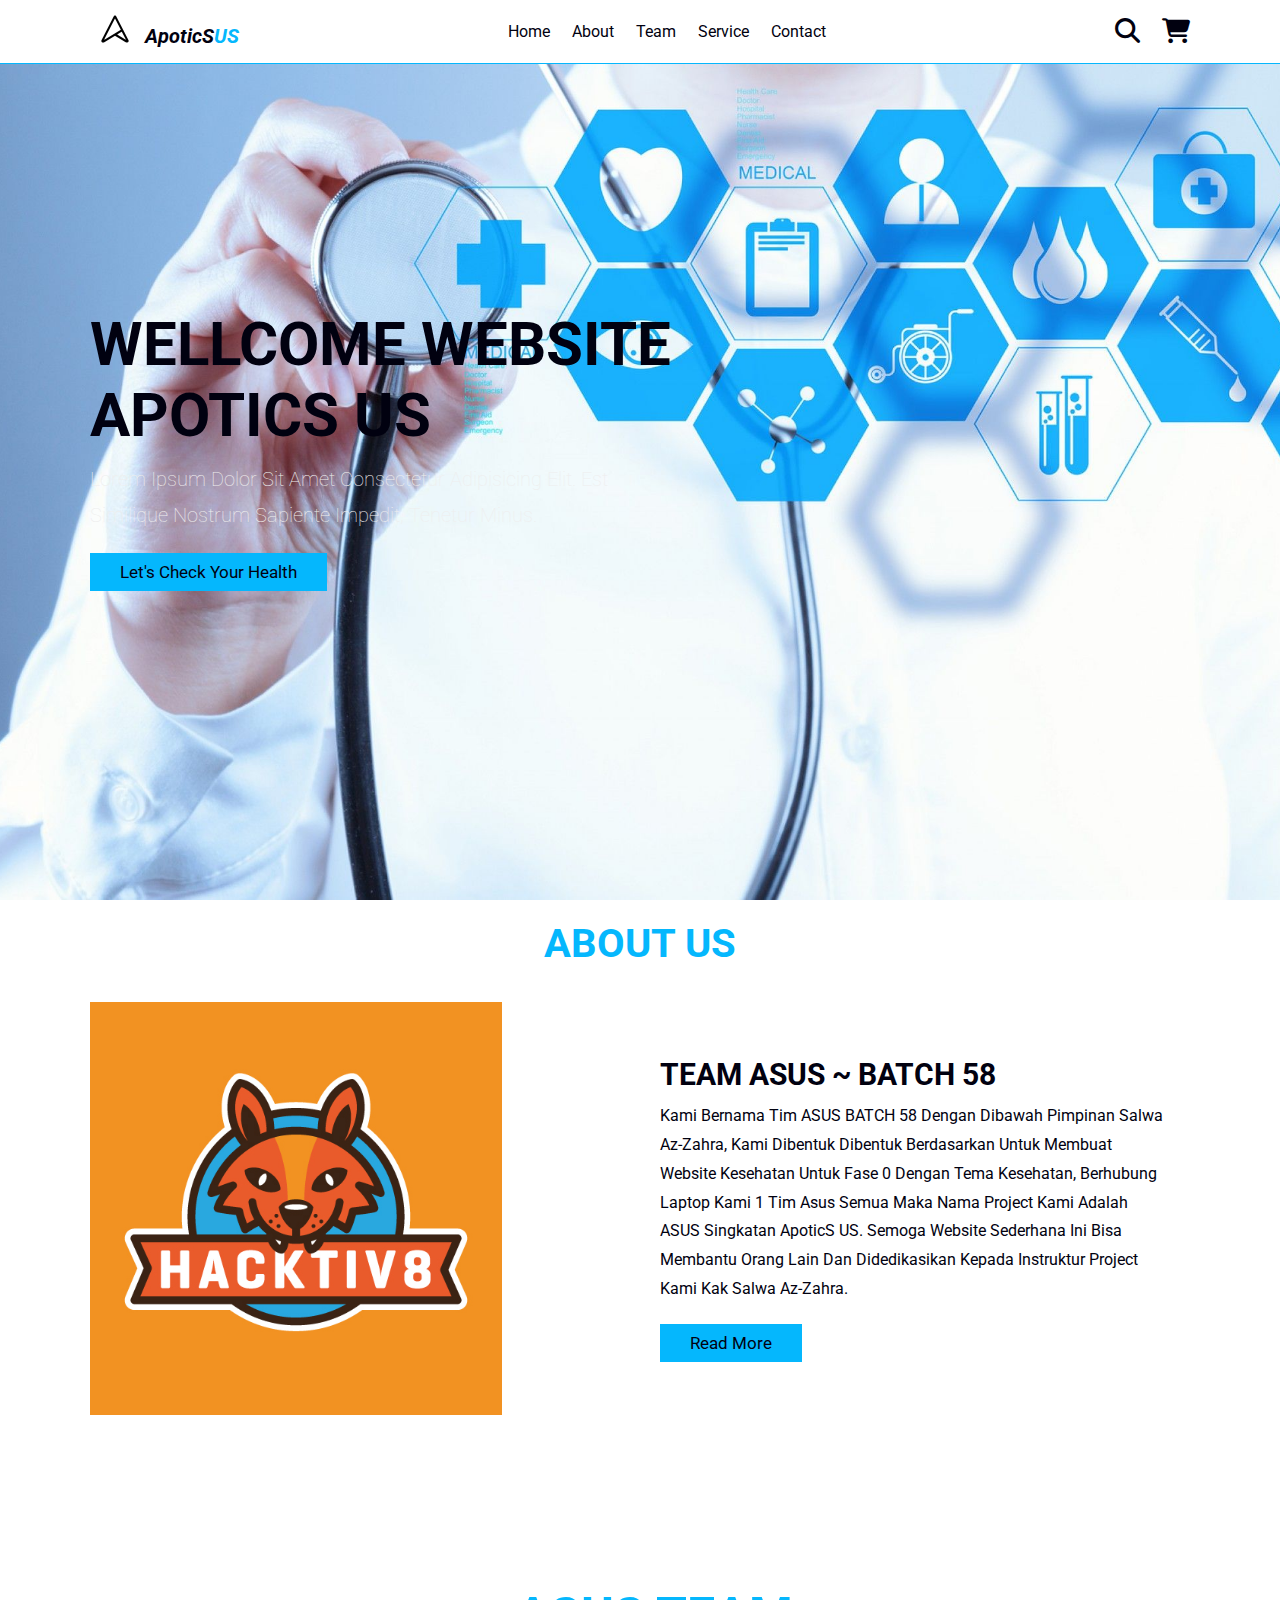
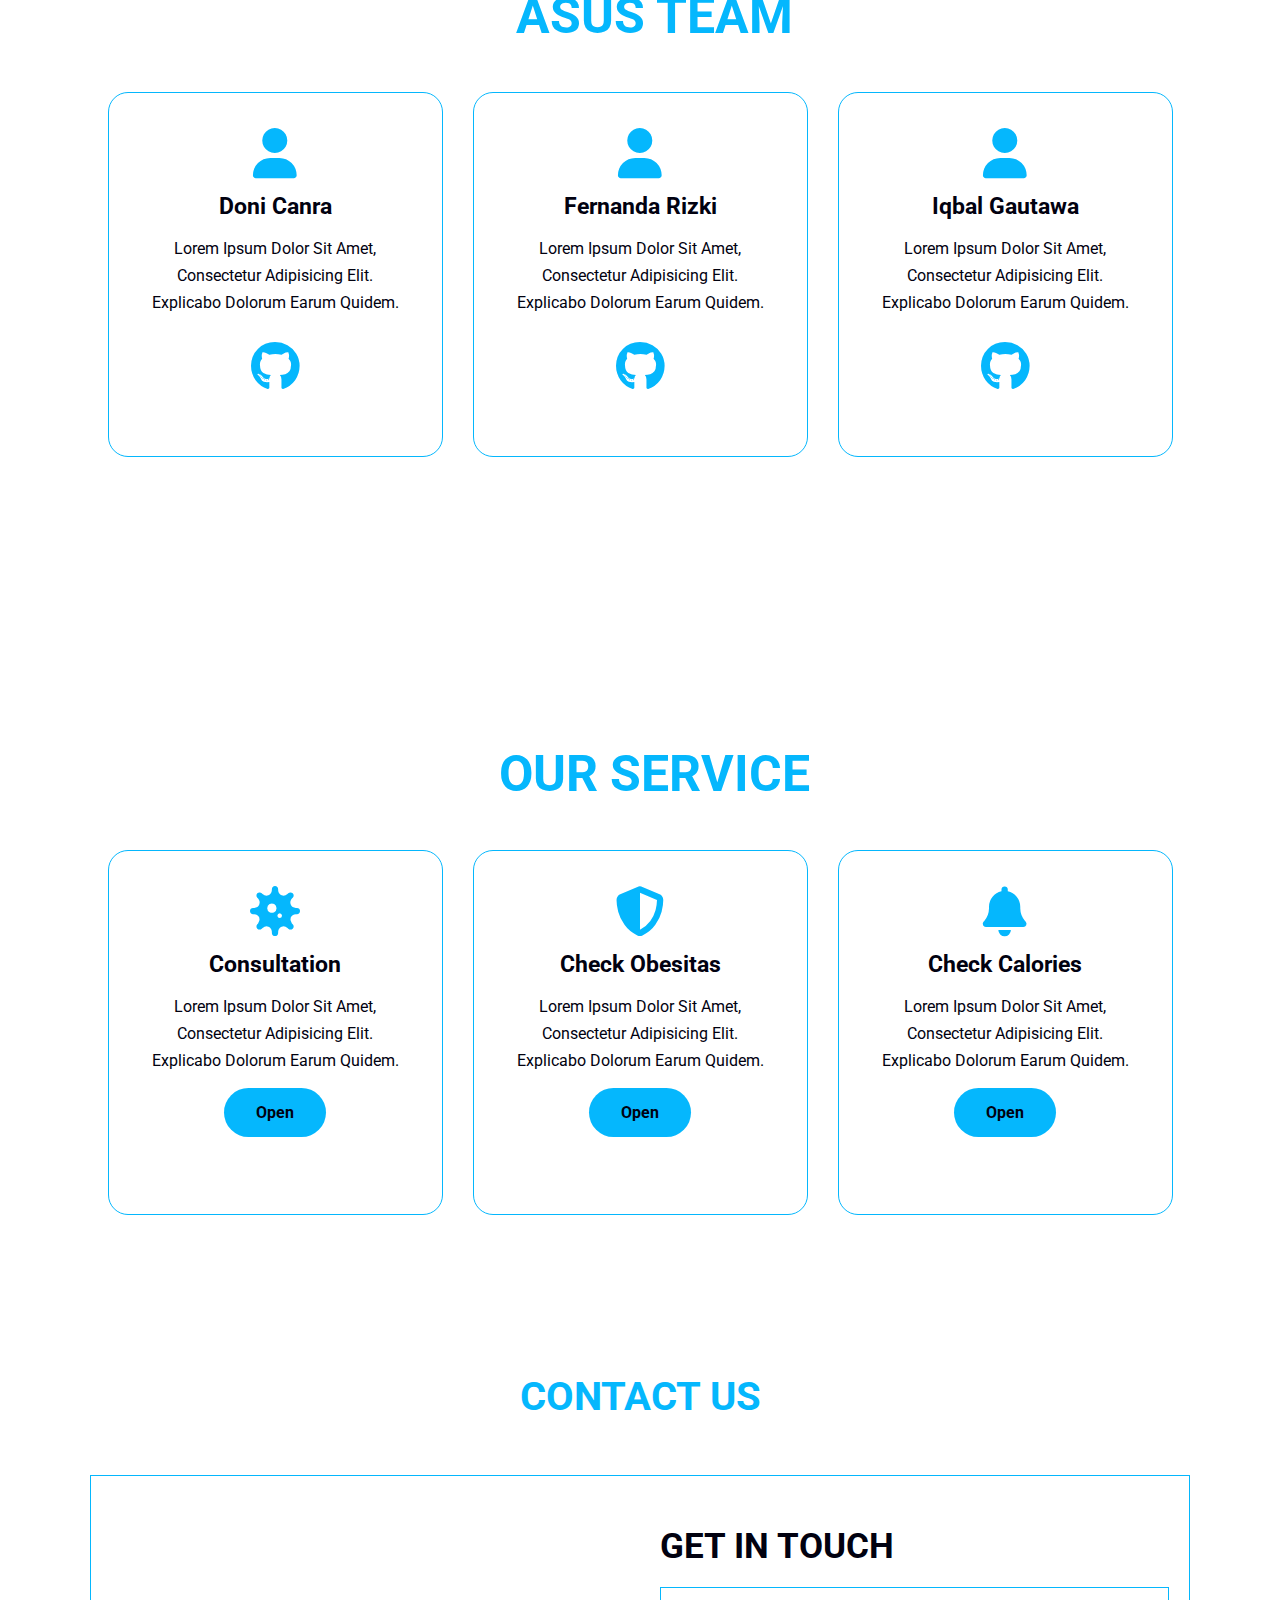
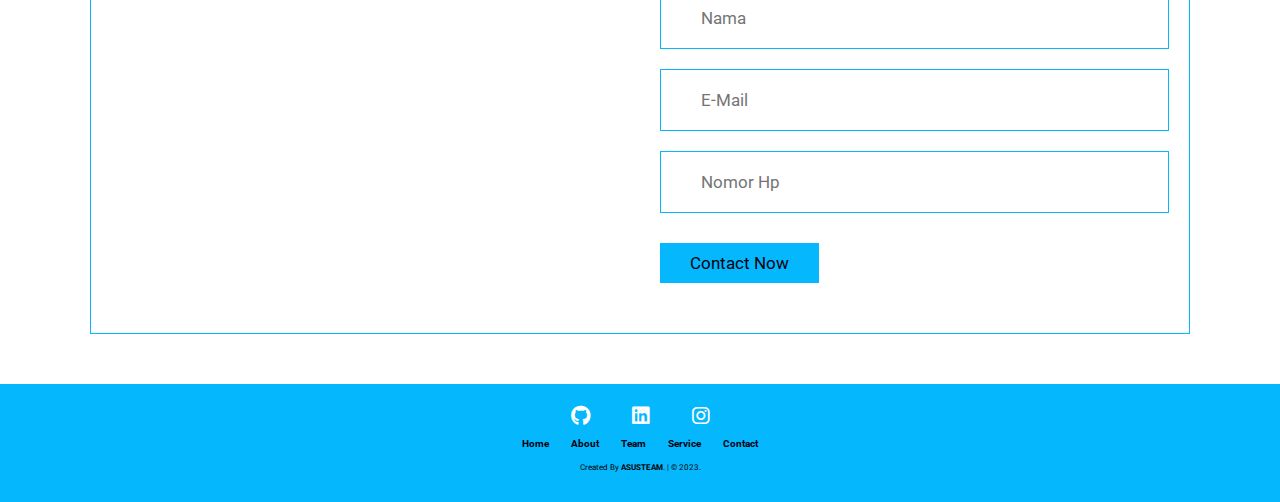
<file: index.html>
<!DOCTYPE html>
<html lang="en">

<head>
  <meta charset="UTF-8" />
  <meta http-equiv="X-UA-Compatible" content="IE=edge" />
  <meta name="viewport" content="width=device-width, initial-scale=1.0" />
  <link rel="icon" href="./img/Asus-small.png">
  <title>ASUS</title>

  <!-- Font awesome cdn link -->
  <link rel="stylesheet" href="https://cdnjs.cloudflare.com/ajax/libs/font-awesome/6.3.0/css/all.min.css" />

  <!-- Custom css file link -->
  <link rel="stylesheet" href="css/style.css" />
</head>

<body>

  <!-- Header section start-->
  <header class="header">
    <a href="#" class="logo">
      <img src="./img/Asus-small.png" alt="" />
      ApoticS<span>US</span>
    </a>

    <nav class="navbar">
      <a href="#home">home</a>
      <a href="#about">about</a>
      <a href="#team">team</a>
      <a href="#service">service</a>
      <a href="#contact">contact</a>
    </nav>

    <div class="icons">
      <div class="fas fa-search" id="search-btn"></div>
      <div class="fas fa-shopping-cart" id="cart-btn"></div>
      <div class="fas fa-bars" id="menu-btn"></div>
    </div>

    <div class="search-form">
      <input type="search" id="search-box" placeholder="search" />
      <label for="search-box" class="fas fa-search"></label>
    </div>

    <div class="cart-items-container">
      <div class="cart-item">
        <span class="fas fa-time"></span><img src="img/mart-3.jpg" alt="" />
        <div class="content">
          <h3>cart item 01</h3>
          <div class="price">IDR 10K/-</div>
        </div>
      </div>
      <div class="cart-item">
        <span class="fas fa-time"></span><img src="img/mart-3.jpg" alt="" />
        <div class="content">
          <h3>cart item 02</h3>
          <div class="price">IDR 10K/-</div>
        </div>
      </div>
      <div class="cart-item">
        <span class="fas fa-time"></span><img src="img/mart-3.jpg" alt="" />
        <div class="content">
          <h3>cart item 03</h3>
          <div class="price">IDR 10K/-</div>
        </div>
      </div>
      <div class="cart-item">
        <span class="fas fa-time"></span><img src="img/mart-3.jpg" alt="" />
        <div class="content">
          <h3>cart item 03</h3>
          <div class="price">IDR 10K/-</div>
        </div>
      </div>
      <a href="#service" class="btn">Checkout Now</a>
    </div>
  </header>
  <!-- Header section end-->

  <!-- Home section start -->
  <section class="home" id="home">
    <div class="content">
      <h3>Wellcome Website Apotics US</h3>
      <p>Lorem ipsum dolor sit amet consectetur adipisicing elit. Est similique nostrum sapiente impedit, tenetur minus.
      </p>
      <a href="#service" class="btn">Let's Check Your Health</a>
    </div>
  </section>
  <!-- Home section end -->

  <!-- About section start -->
  <section class="about" id="about">
    <h1 class="heading"><span>about</span> us</h1>
    <div class="row">
      <div class="image">
        <img src="img/logoAbout.jpg" alt="" />
      </div>

      <div class="content">
        <h3>TEAM ASUS ~ BATCH 58</h3>
        <p>
          Kami bernama tim ASUS BATCH 58 dengan dibawah pimpinan Salwa Az-Zahra, kami dibentuk dibentuk berdasarkan
          untuk membuat website kesehatan untuk fase 0 dengan tema kesehatan, berhubung laptop kami 1 tim asus semua
          maka nama
          project kami adalah ASUS singkatan ApoticS US. Semoga website sederhana ini bisa membantu orang lain dan
          didedikasikan kepada instruktur project kami Kak Salwa Az-Zahra.
        </p>
        <a href="#about" class="btn">read more</a>
      </div>
    </div>
  </section>
  <!-- About section end -->

  <!-- Profile section start -->
  <section class="menu" id="menu">
    <div class="service" id="service">
      <div class="title">
        <h2>ASUS TEAM</h2>
      </div>
      <div class="box">
        <div class="card">
          <i class="fas fa-user"></i>
          <h5>Doni Canra</h5>
          <div class="pra">
            <p>Lorem ipsum dolor sit amet, consectetur adipisicing elit. Explicabo dolorum earum quidem.</p>
            <p style="text-align: center">
              <a href="https://github.com/DonyCanra"><i class="fab fa-github"></i></a>
            </p>
          </div>
        </div>
        <div class="card">
          <i class="fas fa-user"></i>
          <h5>Fernanda Rizki</h5>
          <div class="pra">
            <p>Lorem ipsum dolor sit amet, consectetur adipisicing elit. Explicabo dolorum earum quidem.</p>
            <p style="text-align: center">
              <a href="https://github.com/feriwow"><i class="fab fa-github"></i></a>
            </p>
          </div>
        </div>
        <div class="card">
          <i class="fas fa-user"></i>
          <h5>Iqbal Gautawa</h5>
          <div class="pra">
            <p>Lorem ipsum dolor sit amet, consectetur adipisicing elit. Explicabo dolorum earum quidem.</p>
            <p style="text-align: center">
              <a href="https://github.com/saiyajin321"><i class="fab fa-github"></i></a>
            </p>
          </div>
        </div>
      </div>
    </div>
  </section>
  <!-- Profile section end -->

  <!-- Service section end -->
  <section class="menu" id="menu">
    <div class="service" id="service">
      <div class="title">
        <h2>Our Service</h2>
      </div>
      <div class="box">
        <div class="card">
          <i class="fa-solid fa-virus"></i></i>
          <h5>Consultation</h5>
          <div class="pra">
            <p>Lorem ipsum dolor sit amet, consectetur adipisicing elit. Explicabo dolorum earum quidem.</p>
            <p style="text-align: center">
              <a class="button" href="./asset/daftarKonsultasi.html">Open</a>
            </p>
          </div>
        </div>
        <div class="card">
          <i class="fa-solid fa-shield-halved"></i>
          <h5>Check Obesitas</h5>
          <div class="pra">
            <p>Lorem ipsum dolor sit amet, consectetur adipisicing elit. Explicabo dolorum earum quidem.</p>
            <p style="text-align: center">
              <a class="button" href="./asset/checkObesitas.html">Open</a>
            </p>
          </div>
        </div>
        <div class="card">
          <i class="fas fa-bell"></i>
          <h5>Check Calories</h5>
          <div class="pra">
            <p>Lorem ipsum dolor sit amet, consectetur adipisicing elit. Explicabo dolorum earum quidem.</p>
            <p style="text-align: center">
              <a class="button" href="./asset/checkCalories.html">Open</a>
            </p>
          </div>
        </div>
      </div>
    </div>
  </section>
  <!-- Service section end -->

  <!-- Contact section start -->
  <section id="contact" class="contact">
    <h1 class="heading"><span>contact</span> us</h1>
    <div class="row">
      <iframe
        src="https://www.google.com/maps/embed?pb=!1m18!1m12!1m3!1d3966.022047070653!2d106.7793481142415!3d-6.260825995468309!2m3!1f0!2f0!3f0!3m2!1i1024!2i768!4f13.1!3m3!1m2!1s0x2e69f1a8713ce207%3A0x2c3ea1f4a28bfac5!2sHacktiv8!5e0!3m2!1sid!2sid!4v1680773486939!5m2!1sid!2sid"
        allowfullscreen="" loading="lazy" referrerpolicy="no-referrer-when-downgrade" class="map"></iframe>
      <form action="">
        <h3>get in touch</h3>
        <div class="input-group">
          <i data-feather="user"></i>
          <input type="text" placeholder="Nama" />
        </div>
        <div class="input-group">
          <i data-feather="mail"></i>
          <input type="text" placeholder="e-mail" />
        </div>
        <div class="input-group">
          <i data-feather="phone"></i>
          <input type="number" placeholder="Nomor Hp" />
        </div>
        <button type="submit" class="btn">Contact Now</button>
      </form>
    </div>
  </section>
  <!-- Contact section end -->

  <!-- Footer Start -->
  <footer>
    <div class="socials">
      <a href="https://github.com/DonyCanra"><i class="fa-brands fa-github"></i></i></a>
      <a href="https://www.linkedin.com/in/donicanrarofikar"><i class="fa-brands fa-linkedin"></i></a>
      <a href="https://www.instagram.com/donycanra"><i class="fa-brands fa-instagram"></i></a>
    </div>
    <div class="links">
      <a href="#home">Home</a>
      <a href="#about">About</a>
      <a href="#team">Team</a>
      <a href="#service">Service</a>
      <a href="#contact">Contact</a>
    </div>
    <div class="credit">
      <p>Created by <a href="#team">ASUSTEAM</a>. | &copy; 2023.</p>
    </div>
  </footer>
  <!-- Footer End -->

  <!-- Custom js file link -->
  <script src="js/script.js"></script>
</body>

</html>
</file>
<file: css/style.css>
@import url('https://fonts.googleapis.com/css2?family=Roboto:wght@100;300;400;500;700&display=swap');

:root{
  --main-color: #05B7FD;
  --black: #010110;
  --bg: white;
  --border: .1rem solid #05B7FD;
}

*{
  font-family: 'Roboto', sans-serif;
  margin: 0; padding: 0;
  box-sizing: border-box;
  outline: none; border: none;
  text-decoration: none;
  text-transform: capitalize;
  transition: .2s linear; 
}

html{
  font-size: 62.5%;
  overflow-x: hidden;
  scroll-padding-top: 9rem;
  scroll-behavior: smooth;
}

html::-webkit-scrollbar{
  width: .8rem;
}

html::-webkit-scrollbar-track{
  background: transparent;
}

html::-webkit-scrollbar-thumb{
  background: var(--main-color);
  border-radius: 5rem;
}

body{
  background: var(--bg);
}

section{
  padding: 2rem 7%;
}

.heading{
  text-align: center;
  color: var(--main-color);
  text-transform: uppercase;
  padding-bottom: 3.5rem;
  font-size: 4rem;
}

.heading span{
  color: var(--main-color);
  text-transform: uppercase;
}

.btn{
  margin-top: 1rem;
  display: inline-block;
  padding: .9rem 3rem;
  font-size: 1.7rem;
  color: var(--black);
  background: var(--main-color);
  cursor: pointer;
}

.btn:hover{
  letter-spacing: .2rem;
}

.header{
  background: var(--bg);
  display: flex;
  align-items: center;
  justify-content: space-between;
  padding: 1.5rem 7%;
  border-bottom: var(--border);
  position: fixed;
  top: 0; left: 0; right: 0;
  z-index: 1000;
}

.header .logo{
  font-size: 2rem;
  font-weight: bold;
  font-style: italic;
  color: var(--black);
}

.header .logo span{
  color: var(--main-color);
}

.header .navbar a{
  margin: 0 1rem;
  font-size: 1.6rem;
  color: var(--black);
}

.header .navbar a:hover{
  color: var(--main-color);
  border-bottom: .1rem solid var(--main-color);
  padding-bottom: .5rem;
}

.header .icons div{
  color: var(--black);
  cursor: pointer;
  font-size: 2.5rem;
  margin-left: 2rem;
}

.header .icons div:hover{
  color: var(--main-color);
}

#menu-btn{
  display: none;
}

.header .search-form{
  position: absolute;
  top: 115%; right: 7%;
  background: var(--black);
  width: 50rem;
  height: 5rem;
  display: flex;
  align-items: center;
  transform: scaleY(0);
  transform-origin: top;
}

.header .search-form.active{
  transform: scaleY(1);
}

.header .search-form input{
  height: 100%;
  width: 100%;
  font-size: 1.6rem;
  color: white;
  padding: 1rem;
  text-transform: none;

}

.header .search-form label{
  cursor: pointer;
  font-size: 2.2rem;
  margin-right: 1.5rem;
  color: var(--black);
}

.header .search-form label:hover{
  color: var(--main-color);
}

.header .cart-items-container{
  position: absolute;
  top: 100%; right: -100%;
  height: calc(100vh - 9.5rem);
  width: 35rem;
  background: var(--black);
  padding: 0 1.5rem;
}

.header .cart-items-container.active{
  right: 0;
}

.header .cart-items-container .cart-item{
  position: relative;
  margin: 2rem 0;
  display: flex;
  align-items: center;
  gap: 1.5rem;
}

.header .cart-items-container .cart-item .fa-time{
  position: absolute;
  top: 1rem; right: 1rem;
  font-size: 2rem;
  cursor: pointer;
  color: var(--black);
}

.header .cart-items-container .cart-item .fa-times:hover{
  color: var(--main-color);
}

.header .cart-items-container .cart-item img{
  height: 7rem;
}

.header .cart-items-container .cart-item .content h3{
  font-size: 2rem;
  color:var(--black);
  padding-bottom: .5rem;
}

.header .cart-items-container .cart-item .content .price{
  font-size: 1.5rem;
  color:var(--main-color);
}

.header .cart-items-container .btn{
  width: 100%;
  text-align: center;
}

.home{
  height: 100vh;
  display: flex;
  align-items: center;
  background: url(../img/background.jpg) 50%;
  background-size: cover;
  background-position: center;
} 

.home .content{
  max-width: 60rem;

}

.home .content h3{
  font-size: 6rem;
  text-transform: uppercase;
  color: var(--black);
}

.home .content p{
  font-size: 2rem;
  font-weight: lighter;
  line-height: 1.8;
  padding: 1rem 0;
  color: #eee;
}

.about .row{
  display: flex;
  align-items: center;
  background: var(--bg);
  flex-wrap: wrap;
}

.about .row .image{
  flex: 1 1 45rem;
}

.about .row .image img{
  width: 75%;
}

.about .row .content{
  flex: 1 1 45rem;
  padding: 2rem;
}

.about .row .content h3{
  font-size: 3rem;
  color: var(--black);
}

.about .row .content p{
  font-size: 1.6rem;
  color: var(--black);
  padding: 1rem 0;
  line-height: 1.8;
}

.menu .box-container{
  display: grid;
  grid-template-columns: repeat(auto-fit, minmax(30rem, 1fr));
  gap: 1.5rem;
}

.menu .box-container .box{
  padding: 5rem;
  text-align: center;
  border: var(--border);
}

.menu .box-container .box img{
  height: 10rem;
  width: 10rem;
  border-radius: 60%;
  object-fit: cover;
}

.menu .box-container .box h3{
  color: var(--black);
  font-size: 2rem;
  padding: 1rem 0;
}

.menu .box-container .box .price{
  color: var(--black);
  font-size: 2.5rem;
  padding: .5rem 0;
}

.menu .box-container .box .price span{
  font-size: 1.5rem;
  text-decoration: line-through;
}

.menu .box-container .box:hover{
  background: var(--black);
}

.menu .box-container .box:hover > *{
  color: var(--black);
}

.service {
  background: white;
  width: 100%;
  padding: 100px 0px;
}

.title h2 {
  text-transform: uppercase;
  color: var(--main-color);
  font-size: 50px;
  width: 1130px;
  margin: 30px auto;
  text-align: center;
}
.box {
  display: flex;
  justify-content: center;
  align-items: center;
  min-height: 400px;
}
.card {
  height: 365px;
  width: 335px;
  padding: 20px 35px;
  background: var(--bg);
  border: 1px solid var(--main-color);
  border-radius: 20px;
  margin: 15px;
  position: relative;
  overflow: hidden;
  text-align: center;
}
.card i {
  font-size: 50px;
  display: block;
  text-align: center;
  margin: 15px;
  color: var(--main-color);
}
h5 {
  color: var(--black);
  font-size: 23px;
  margin-bottom: 15px;
}
.pra p {
  color: var(--black);
  font-size: 16px;
  line-height: 27px;
  margin-bottom: 25px;
}
.card .button {
  background-color: var(--main-color);
  color: var(--black);
  text-decoration: none;
  border: 2px solid transparent;
  font-weight: bold;
  padding: 13px 30px;
  border-radius: 30px;
  transition: 0.4s;
}
.card .button:hover {
  background-color: transparent;
  border: 2px solid var(--main-color);
  cursor: pointer;
}

/* Contact Section */
.contact .row{
  display: flex;
  margin-top: 2rem;
  background-color: var(--bg);
  border: var(--border);
}

.contact .row .map{
  flex: 1 1 45rem;
  width: 100%;
  object-fit: cover;
}

.contact .row form{
  flex: 1 1 45rem;
  padding: 5rem 2rem;
  align-items: center;
}

.contact .row form h3{
  text-transform: uppercase;
  font-size: 3.5rem;
  color: var(--black);
}

.contact .row form .input-group{
  display: flex;
  align-items: center;
  margin-top: 2rem;
  background-color: var(--bg);
  border: 1px solid var(--main-color);
  padding-left: 2rem;
}

.contact .row form .input-group input{
  width: 100%;
  padding: 2rem;
  font-size: 1.7rem;
  background: none;
  color: var(--black);
}

.contact .row form .btn{
  margin-top: 3rem;
  display: inline-block;
  padding: 1rem 3rem;
  font-size: 1.7rem;
  color: var(--black);
  background-color: var(--main-color);
  cursor: pointer;
}

/* Footer */
footer{
  background-color: var(--main-color);
  text-align: center;
  padding: 1rem 0 3rem;
  margin-top: 3rem;
}
footer .socials{
  padding: 1rem 0;
}

footer .socials a{
  font-size: 20px;
  color: var(--bg);
  margin: 2rem;
}

footer .socials a:hover{
  color: var(--black);
}
footer .links{
  margin-bottom: 1.4rem;
}

footer .links a{
  color: var(--black);
  padding: 0.7rem 1rem;
  font-weight: bold;
}

footer .links a:hover{
  color: var(--bg);
}
footer .credit {
  font-size: 0.8rem;
}

footer .credit a{
  color: #010101;
  font-weight: 700;
}

/* Check BMI */








/* media queries */
@media (max-width:991px){
  html{
      font-size: 55%;
  }

  .header{
      padding: 1.5rem 2rem;
  }

  section{
    padding: 2rem;
  }
}
@media (max-width:768px){
 
  #menu-btn{
    display: inline-block;
  }

  .header .navbar{
    position: absolute;
    top: 100%; right: -100%;
    background: var(--black);
    width: 30rem;
    height: calc(100vh - 9.5rem);
  }

  .header .navbar.active{
    right: 0;
  }

  .header .navbar a{
    color: var(--black);
    display: block;
    margin: 1.5rem;
    padding: .5rem;
    font-size: 2rem;
  }

  .header .search-form{
    width: 90%;
    right: 2rem;
  }

  .home{
    background-position: left;
    justify-content: center;
    text-align: center;
  }

  .home .content h3{
    font-size: 4.5rem;  
  }

  .home .content p{
    font-size: 1.5rem; 
  }

  .contact .row {
    flex-wrap: wrap;
  }

  .contact .row .map {
    height: 30rem;
  }

  .contact .row form {
    padding-top: 0;
  }
  .contact .row form h3{
    text-transform: uppercase;
    font-size: 2.5rem;
    text-align: center;
    padding: 0.5rem;
  }
}

@media (max-width:570px){
  html{
      font-size: 55%;
  }

  .header{
      padding: 1.5rem 2rem;
  }
}
</file>
